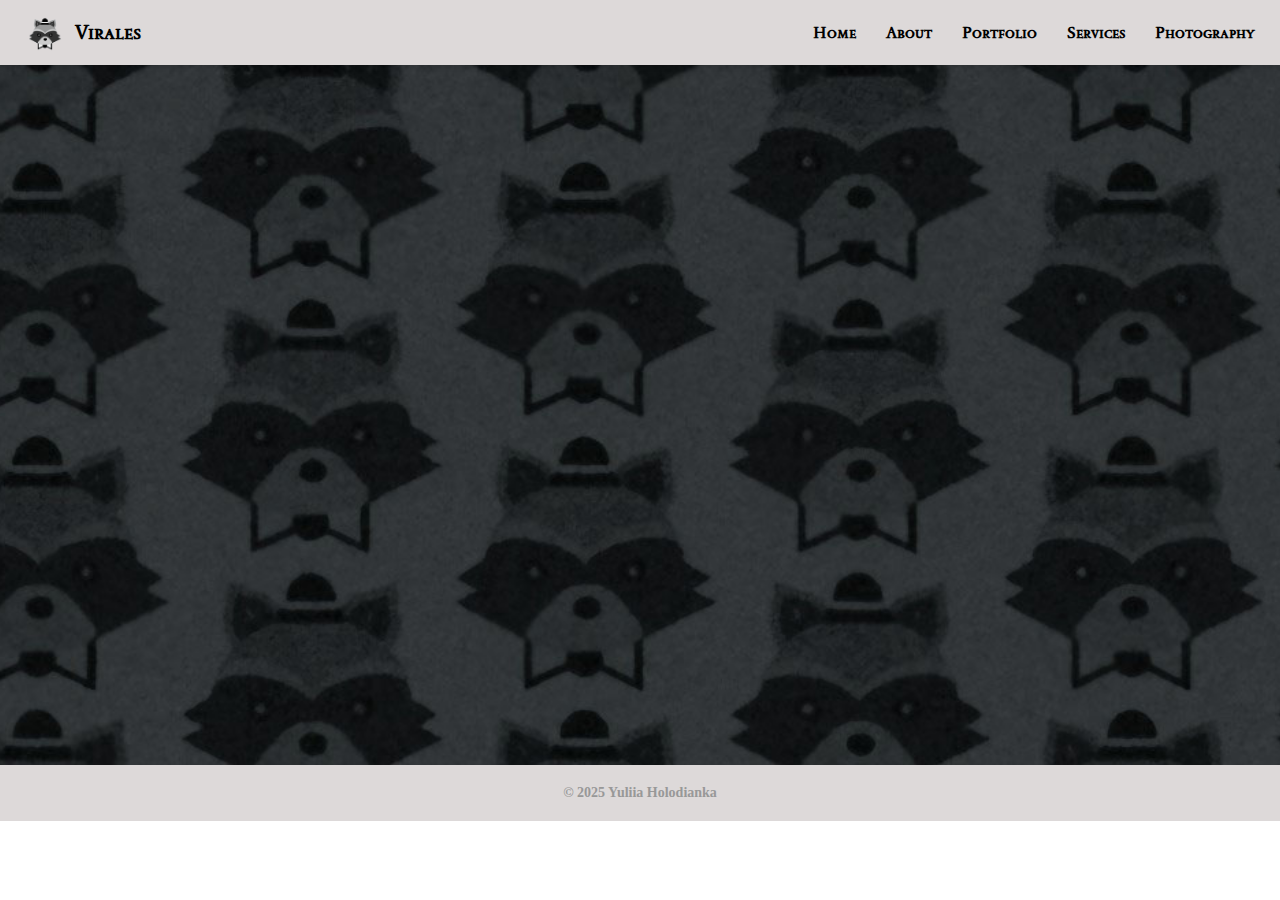
<file: index.html>
<!DOCTYPE html>
<html>
<head>
<title>Yuliia Holodianka</title>
<link rel="stylesheet" href="index.css"/>	
<link rel="preconnect" href="https://fonts.googleapis.com">
<link rel="preconnect" href="https://fonts.gstatic.com" crossorigin>
<link href="https://fonts.googleapis.com/css2?family=Playwrite+HR:wght@100..400&family=Sedan+SC&display=swap" rel="stylesheet">
</head>

<body>
  <div class="topbar">
     <div class="logo">
       <img src="images/logo-Photoroom.png" alt="">
       <h1>Virales</h1>
   </div>
   
  <div class="navigacija">
       <a href="index.html"> Home </a>
       <a href="about.html" >About</a>
       <a href="portfolio.html"> Portfolio </a>
       <a href="services.html" > Services</a>
        <a href="photography.html" > Photography</a>
	 </div>
  </div>
  <input type="checkbox" id="toggle">

  <div class="main">
   <p class="text1">Yuliia Holodianka <br> Graphic Designer & Photographer <br> <sub> (Jen Virales)</sub></p>
   <div class="text2">
    <p>Hi! I’m an aspiring graphic designer and photographer with a passion <br> <span><em>for cartoon-inspired styles.</em></span> I enjoy creating bright, expressive, 
    and modern <br>visuals that capture both personality and emotion. I have experience with <br> <strong>Adobe Photoshop</strong>, <strong>Illustrator</strong>, <strong>Canva</strong>, <strong>Figma</strong>,
     <strong>CapCut</strong>, and <strong>Adobe Premiere</strong>,<br> and I’m currently developing my skills in illustration and digital art. <br>
   For me, every project is a chance to learn, grow, and bring creative ideas <br> to life in my own unique way. </p>
   <img src="images/my_photo.jpg" alt="">
    </div>
   <label for="toggle">More</label>
  </div>

  <footer> <strong>© 2025 Yuliia Holodianka</strong></footer>

</body>
</html>
</file>
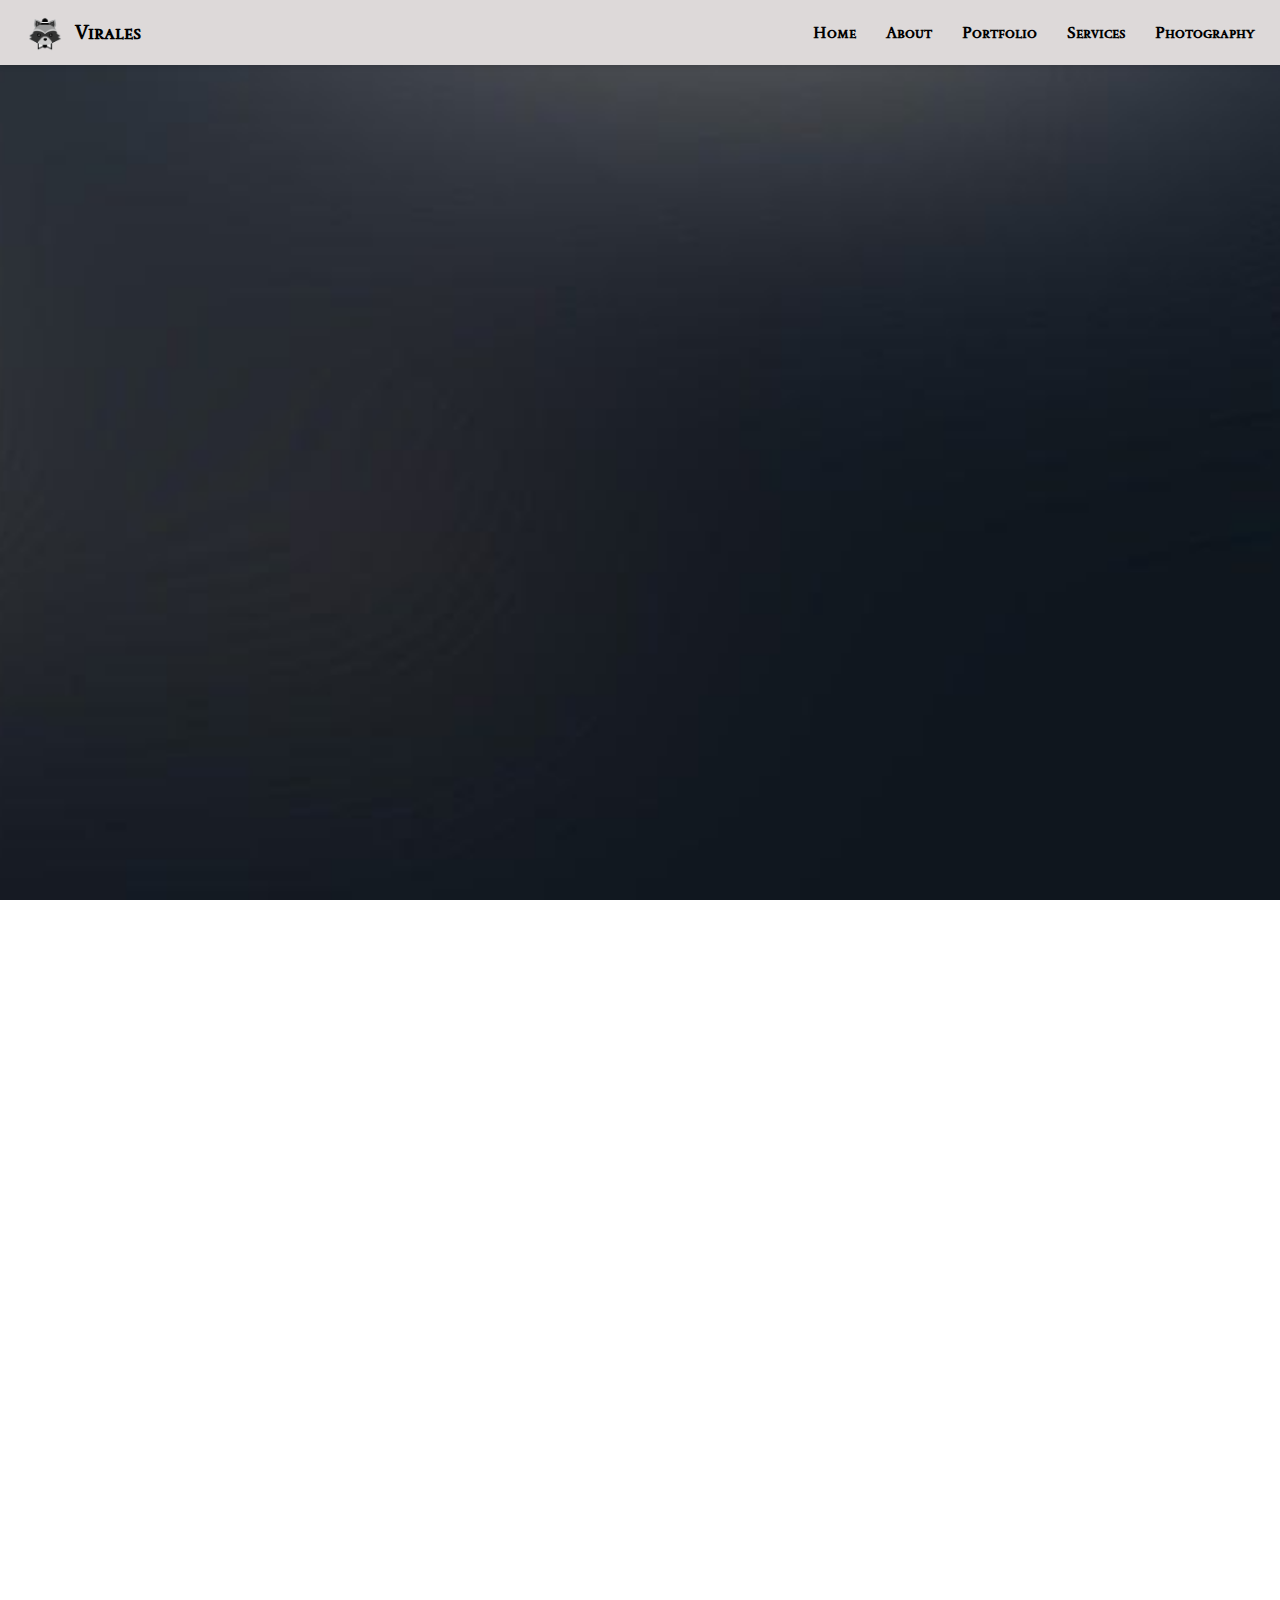
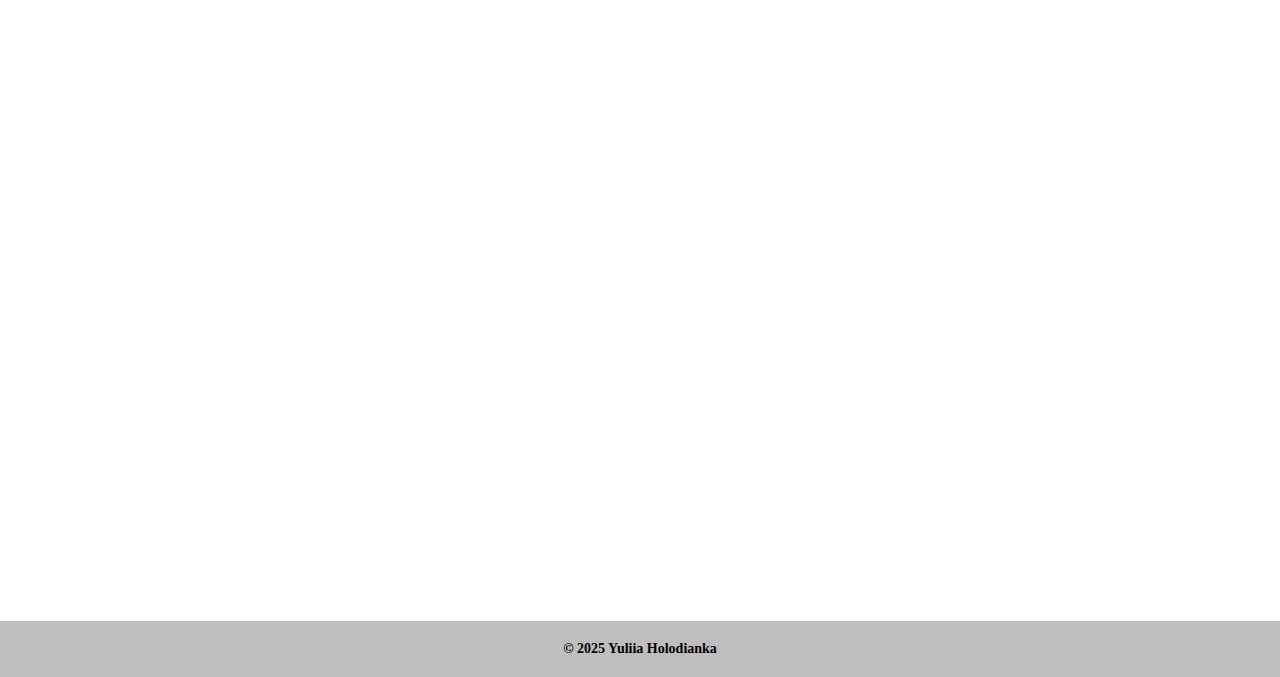
<file: photography.html>
<!DOCTYPE html>
<html>
<head>
<link rel="stylesheet" href="photography.css">
<link rel="preconnect" href="https://fonts.googleapis.com">
<link rel="preconnect" href="https://fonts.gstatic.com" crossorigin>
<link href="https://fonts.googleapis.com/css2?family=Playwrite+HR:wght@100..400&family=Sedan+SC&display=swap" rel="stylesheet">
<title>Virales</title>
</head>
<body>
     <div class="topbar">
     <div class="logo">
       <img src="images/logo-Photoroom.png" alt="">
       <h1>Virales</h1>
   </div>
   
  <div class="navigacija">
       <a href="index.html"> Home </a>
       <a href="about.html" >About</a>
       <a href="portfolio.html"> Portfolio </a>
       <a href="services.html" > Services</a>
        <a href="photography.html" > Photography</a>
	 </div>
  </div>
<section id="photographs">
  <h2>My photographs</h2>
  <p>Every picture tells its own quiet story.</p>

  <table class="gallery">
  <thead>
  <tr>
     <th>Photo</th>
     <th>Title</th>
     <th>Description</th>
      <th>Year</th>
   </tr>
    </thead>
    <tbody>
      <tr>
        <td rowspan="1"><img src="images/photo1.jpg" alt="Unbroken Spirit"></td>
        <td>Unbroken Spirit</td>
        <td>Even through the bars, he sees your soul.</td>
        <td>2025</td>
      </tr>

      <tr>
        <td rowspan="1"><img src="images/photo2.jpg" alt="Moment"></td>
        <td>Moment</td>
        <td>Here and now - a memory paused in time.</td>
        <td>2022</td>
      </tr>

      <tr>
        <td rowspan="1"><img src="images/photo3.jpg" alt="Life"></td>
        <td>Life</td>
        <td>The beauty of life lies in the little, unnoticed things.</td>
        <td>2025</td>
      </tr>

      <tr>
        <td colspan="4">emotions captured in simple details.</td>
      </tr>

    </tbody>
  </table>
</section>

<section class="photos">
<h2>photographs</h2>
<div class="photo1">
<img src="images/photo1.jpg" alt="">
<img src="images/photo2.jpg" alt="">
<img src="images/photo3.jpg" alt="">
<img src="images/photo4.jpg" alt="">
</div>

<div class="photo2">
<img src="images/photo5.jpg" alt="">
<img src="images/photo6.jpg" alt="">
<img src="images/photo7.jpg" alt="">
</div>

</section>

 <footer> <strong>© 2025 Yuliia Holodianka</strong></footer>
 
</body>
</html>
</file>
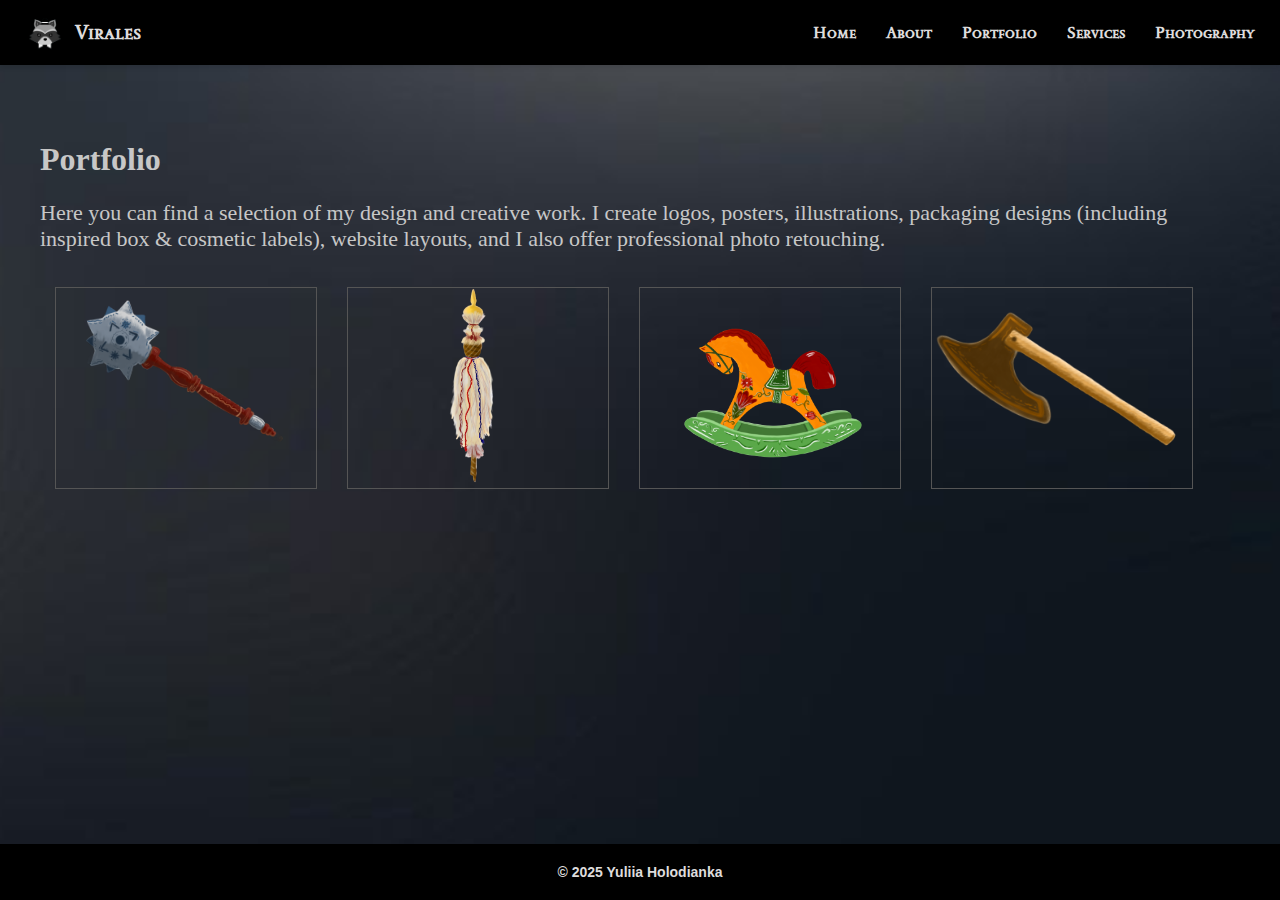
<file: portfolio.html>
<!DOCTYPE html>
<html>
<head>
<title>Yuliia Holodianka</title>
<link rel="stylesheet" href="portfolio.css"/>	
<link rel="preconnect" href="https://fonts.googleapis.com">
<link rel="preconnect" href="https://fonts.gstatic.com" crossorigin>
<link href="https://fonts.googleapis.com/css2?family=Playwrite+HR:wght@100..400&family=Sedan+SC&display=swap" rel="stylesheet">
</head>

<body>
<div class="wrapper">
  <div class="topbar">
     <div class="logo">
       <img src="images/logo-Photoroom.png" alt="">
       <h1>Virales</h1>
   </div>
   
  <div class="navigacija">
       <a href="index.html"> Home </a>
       <a href="about.html" >About</a>
       <a href="portfolio.html"> Portfolio </a>
       <a href="services.html" > Services</a>
        <a href="photography.html" > Photography</a>
	 </div>
  </div>

<section id="portfolio" class="portfolio-section">
    <h2 class="section-title">Portfolio</h2>

    <p class="portfolio-desc">
        Here you can find a selection of my design and creative work.  
        I create logos, posters, illustrations, packaging designs  
        (including inspired box & cosmetic labels),
        website layouts, and I also offer professional photo retouching.
    </p>

   <div class="portfolio-grid">

        <div class="item" data-type="prop">
            <img src="images/2.png" alt="Prop Design 1">
            <div class="overlay">Prop Design 1</div>
        </div>

        <div class="item" data-type="prop">
            <img src="images/7.png" alt="Prop Design 2">
            <div class="overlay">Prop Design 2</div>
        </div>

        <div class="item" data-type="prop">
            <img src="images/8.png" alt="Prop Design 3">
            <div class="overlay">Prop Design 3</div>
        </div>

        <div class="item" data-type="prop">
            <img src="images/9.png" alt="Prop Design 4">
            <div class="overlay">Prop Design 4</div>
        </div>

    </div>
</section>
</div>
<footer> <strong>© 2025 Yuliia Holodianka</strong></footer>
</body>
</html>
</file>
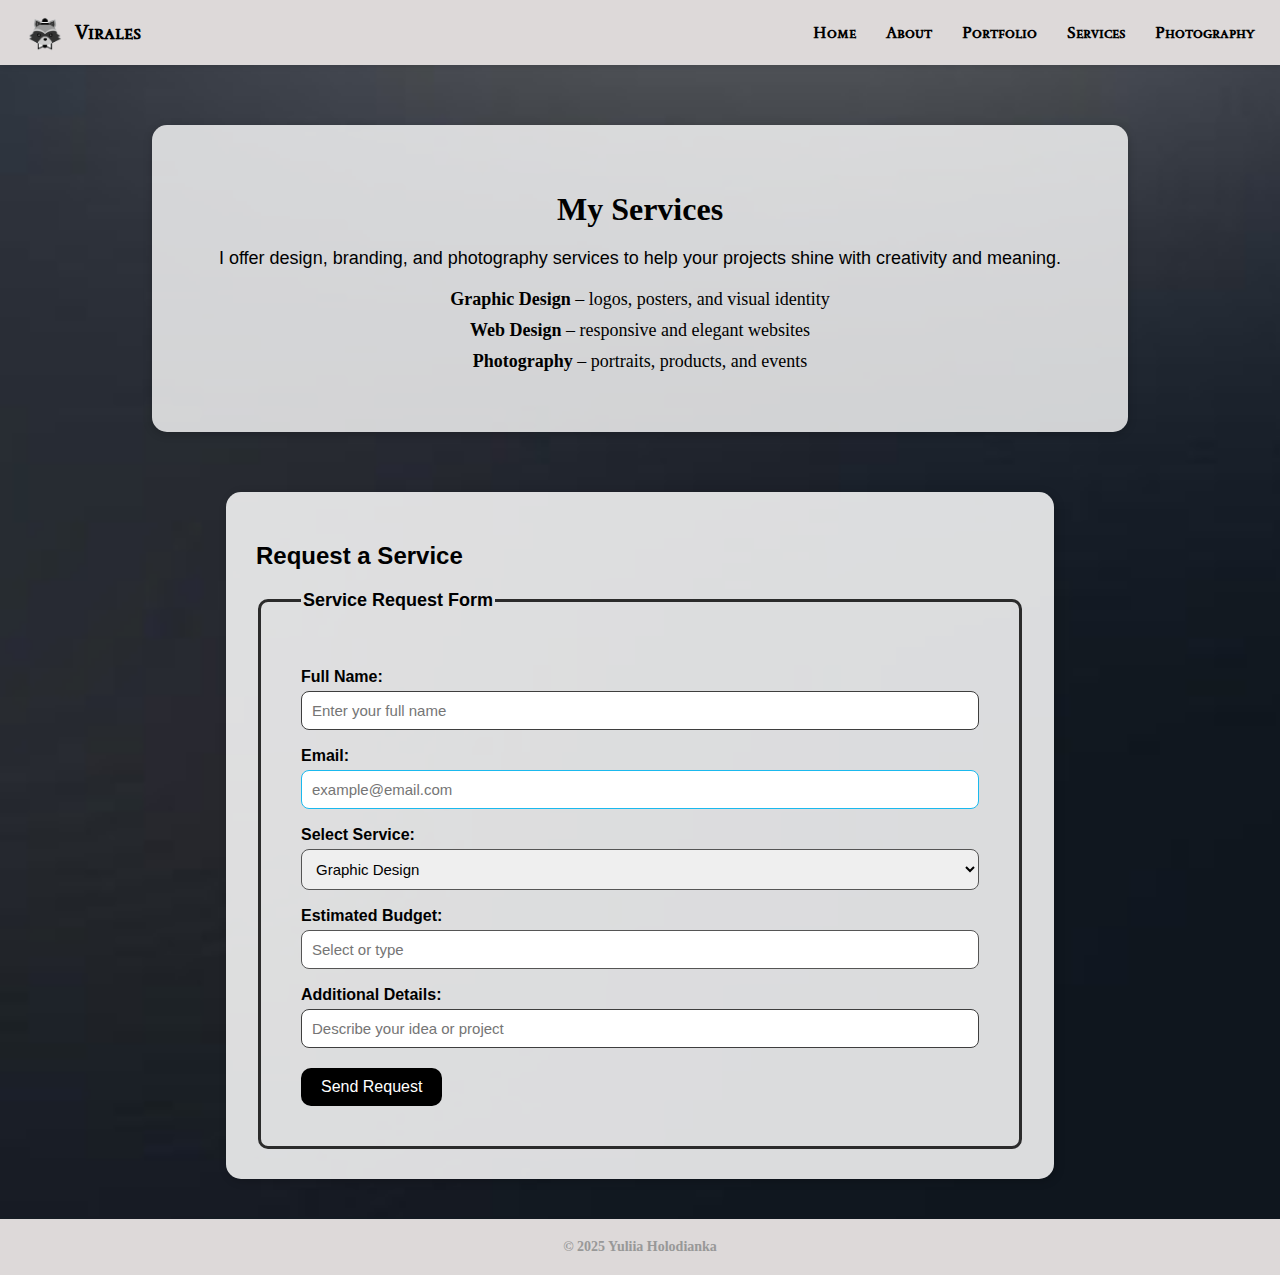
<file: services.html>
<!DOCTYPE html>
<html>
<head>
<link rel="stylesheet" href="services.css">
<link rel="preconnect" href="https://fonts.googleapis.com">
<link rel="preconnect" href="https://fonts.gstatic.com" crossorigin>
<link href="https://fonts.googleapis.com/css2?family=Playwrite+HR:wght@100..400&family=Sedan+SC&display=swap" rel="stylesheet">
<title>Virales | Services</title>
</head>
<body>
<div class="topbar">
     <div class="logo">
       <img src="images/logo-Photoroom.png" alt="">
       <h1>Virales</h1>
   </div>
   
  <div class="navigacija">
       <a href="index.html"> Home </a>
       <a href="about.html" >About</a>
       <a href="portfolio.html"> Portfolio </a>
       <a href="services.html" > Services</a>
        <a href="photography.html" > Photography</a>
	 </div>
  </div>

 <section class="services">
     <h2>My Services</h2>
     <p>I offer design, branding, and photography services to help your projects shine with creativity and meaning.</p>

      <ul class="service-list">
         <li><strong>Graphic Design</strong> – logos, posters, and visual identity</li>
         <li><strong>Web Design</strong> – responsive and elegant websites</li>
         <li><strong>Photography</strong> – portraits, products, and events</li>
     </ul>
 </section>

  <section class="service-form">
     <h2>Request a Service</h2>
     <form action="https://formspree.io/f/xyzbozra" method="POST">
       <fieldset>
         <legend>Service Request Form</legend>

         <label for="fullname">Full Name:</label>
         <input type="text" id="fullname" name="fullname" placeholder="Enter your full name" required>

         <label for="email">Email:</label>
         <input type="email" id="email" name="email" placeholder="example@email.com" required>

         <label for="service">Select Service:</label>
         <select id="service" name="service">
           <option value="design">Graphic Design</option>
           <option value="web">Web Design</option>
           <option value="photo">Photography</option>
         </select>

         <label for="budget">Estimated Budget:</label>
         <input list="budget-range" id="budget" name="budget" placeholder="Select or type">
         <datalist id="budget-range">
           <option value="8–20€">
           <option value="20–60€">
           <option value="60–100€">
           <option value="100–200€">
           <option value="200–500€">
         </datalist>

         <label for="message">Additional Details:</label>
         <input type="text" id="message" name="message" placeholder="Describe your idea or project">

         <button type="submit" value="Send">Send Request</button>
       </fieldset>
     </form>
  </section>

  <footer>
    <strong>© 2025 Yuliia Holodianka</strong>
  </footer>

</body>
</html>
</file>
<file: index.css>
body {
        background-image: url(images/background.jpg);
        background-repeat: no-repeat;
        background-size: cover;
        background-position: center;
        margin: 0;  
        font-family: sans-serif;
        overflow-x: hidden;
        overflow-y: auto;
    }
.topbar{
 background-color: #ddd9d9;
 padding: 7px 25px;
 font-weight: 600;
 font-style: normal;
 font-family: "Sedan SC", serif;
 box-shadow: 0 2px 5px rgba(0,0,0,0.1);
 display: flex;
 justify-content:space-between;
 align-items: center;
}
.logo{
 display: flex;
 align-items: center;
 gap: 10px;
}
.logo img{
width: 40px;
height: 40px;
object-fit: contain;
}
.logo h1{
font-size: 20px;
}

.navigacija{
 display: flex;
 align-items: center;
 gap: 30px;
}
.navigacija a {
 text-decoration: none;
 color: black;
 transition: color 0.3s;
}

.navigacija a:hover {
  color: dimgrey;
}

#toggle {
  display: none;
}

.main {
  height: 700px;
  background-size: cover;
  background-position: center;
  display: flex;
  justify-content: center;
  align-items: center;
  flex-direction: column;
  padding: 0px;
}

.text1 {
  color: rgb(185, 185, 185);
  font-size: 30px;
  text-align: center;
  font-family: 'Times New Roman', Times, serif;
  font-weight: bold;
  opacity: 0;
  transform: translateZ(30px);
 animation: fadeInUp 1s ease-out forwards;
 animation-delay: 0.6s;
}

.text2 {
 display: none;
  align-items: center;
  justify-content: center;
  gap: 40px;
  max-width: 90%;
  margin: 20px auto;
  flex-wrap: nowrap;
 opacity: 0;
 transform: translateZ(30px);
 animation: fadeInUp 0.5s ease-out forwards;
 animation-delay: 0.2s;
}

.text2 p {
  color: rgb(209, 209, 209);
  font-size: 24px;
  text-align: left;
 font-family: 'Times New Roman', Times, serif;

}

.text2 img {
  width: 300px;
  height: auto;
  margin-top: 10px;
  border-radius: 5px;
  box-shadow: 0 4px 8px rgba(0, 0, 0, 0.2);
 
}
.main label {
  padding: 10px 20px;
  font-size: 16px;
  font-family: 'Times New Roman', Times, serif;
  color: black;
  background-color: #ddd9d9;
  border: 2px solid rgb(91, 91, 91);
  border-radius: 30px;
  transition: background-color 0.3s;
  opacity: 0;
 transform: translateZ(30px);
 animation: fadeInUp 1s ease-out forwards;
 animation-delay: 0.6s;
}

.main label:hover {
  background-color: dimgrey;
  color: white;
}

#toggle:checked ~ .main .text1 {
  display: none;
}

#toggle:checked ~ .main .text2 {
  display:flex;
}

@keyframes fadeInUp {
  to {
    opacity: 1;
    transform: translateZ(0);
  }
}

footer {
  padding: 20px;
  color:rgb(152, 152, 152);
  font-size: 14px;
  text-align: center;
  font-family: 'Times New Roman', Times, serif;
  background-color:  #ddd9d9;
}
span {
  color: rgb(254, 72, 72);
}
</file>
<file: photography.css>
body {
        background-image: url(images/background2.jpg);
        background-repeat: no-repeat;
        background-size: cover;
        background-position: center;
        margin: 0;  
        font-family: sans-serif;
        overflow-x: hidden;
        overflow-y: auto;
        background-attachment: fixed;
    }

.topbar{
 background-color: #ddd9d9;
 padding: 7px 25px;
 font-weight: 600;
 font-style: normal;
 font-family: "Sedan SC", serif;
 box-shadow: 0 2px 5px rgba(0,0,0,0.1);
 display: flex;
 justify-content:space-between;
 align-items: center;
}
.logo{
 display: flex;
 align-items: center;
 gap: 10px;
}
.logo img{
width: 40px;
height: 40px;
object-fit: contain;
}
.logo h1{
font-size: 20px;
}

.navigacija{
 display: flex;
 align-items: center;
 gap: 30px;
}
.navigacija a {
 text-decoration: none;
 color: black;
 transition: color 0.3s;
}

.navigacija a:hover {
  color: dimgrey;
}

#photographs {
  max-width: 1000px;
  margin: 60px auto;
  padding: 40px;
  background-color: rgba(221, 221, 221, 0.8);
  border-radius: 15px;
  box-shadow: 0 4px 12px rgba(0,0,0,0.2);
  font-family: "Sedan SC", serif;
  text-align: center;
  opacity: 0;
  transform: translateZ(30px);
  animation: fadeInUp 1s ease-out forwards;
  animation-delay: 0.4s;
}

@keyframes fadeInUp {
  to {
    opacity: 1;
    transform: translateZ(0);
  }
}


#photographs h2 {
  margin-bottom: 15px;
  font-size: 26px;
  font-family: "Sedan SC", serif;
}

.gallery {
  width: 100%;
  border-collapse: collapse; 
  margin-top: 25px;
  border-radius: 12px;
  overflow: hidden;
}

.gallery th {
  background-color: #1e1e1e;
  color: #fff;
  padding: 12px;
  border: 1px solid #6a6969;
  font-size: 15px;
}

.gallery td {
  border: 1px solid #444444;
  padding: 12px;
  vertical-align: middle;
  font-size: 15px;
}

.gallery img {
  width: 120px;
  height: 80px;
  object-fit: cover;
  border-radius: 10px;
  transition: transform 0.3s;
}

.gallery img:hover {
  transform: scale(1.05);
}

.gallery tr:nth-child(odd) {
  background-color: #f7f7f7;
}

.gallery tr:nth-child(even) {
  background-color: #ffffff;
}

.gallery tr:hover {
  background-color: #e7f3ff;
  transition: background-color 0.2s;
}

.photos {
  display: flex;
  align-items: center;
  flex-direction: column;
 gap: 30px;
  margin-top: 20px;
  opacity: 0;
 transform: translateZ(30px);
 animation: fadeInUp 1s ease-out forwards;
 animation-delay: 0.6s;
 margin-bottom: 80px;
}

.photos h2 {
  margin-bottom: 15px;
  font-size: 26px;
  color: #a9a9a9;
  font-family: "Sedan SC", serif;
}

.photo1, .photo2 {
  display: flex;
  gap: 20px;
  flex-wrap: wrap; 
  justify-content: center; 
}

.photos img {
  width: 290px;
  height: 380px;
  object-fit: cover;
  border-radius: 12px;
  box-shadow: 0 4px 8px rgba(0,0,0,0.1);
  transition: transform 0.3s, box-shadow 0.3s, border 0.3s;
  border: 10px solid #a9a9a9; 
}

footer {
  padding: 20px;
  color:rgb(0, 0, 0);
  font-size: 14px;
  text-align: center;
  font-family: 'Times New Roman', Times, serif;
  background-color:  #bebebe;
}
</file>
<file: portfolio.css>
html, body {
    height: 100%;
    margin: 0;
    padding: 0;
    display: flex;
    flex-direction: column;
    background-image: url(images/background2.jpg);
    background-repeat: no-repeat;
    background-size: cover;
    background-position: center;
    background-attachment: fixed;
    font-family: sans-serif;
    overflow-x: hidden;
}

.wrapper {
    flex: 1;
    display: flex;
    flex-direction: column;
}

.topbar{
 background-color: #000000;
 padding: 7px 25px;
 font-weight: 600;
 font-style: normal;
 font-family: "Sedan SC", serif;
 box-shadow: 0 2px 5px rgba(0, 0, 0, 0.1);
 display: flex;
 justify-content:space-between;
 align-items: center;
}
.logo{
 display: flex;
 align-items: center;
 gap: 10px;
}
.logo img{
width: 40px;
height: 40px;
object-fit: contain;
}
.logo h1{
font-size: 20px;
color: rgb(222, 220, 220);
}

.navigacija{
 display: flex;
 align-items: center;
 gap: 30px;
}
.navigacija a {
 text-decoration: none;
 color:rgb(222, 220, 220);
 transition: color 0.3s;
}

.navigacija a:hover {
  color: rgb(73, 73, 73);
}

.item[data-type="prop"] {
    position: relative;
    display: block;
    float: left;
    margin: 15px;
    width: 260px;
    height: 200px;
    border: 1px solid #555;
    overflow: hidden;
}
 
.portfolio-section .portfolio-grid .item[data-type="prop"] img {
    position: relative;
    top: 0;
    left: 0;
    width: 100%;
    height: 100%;
    object-fit: contain;
    display: block;
}

.portfolio-section .portfolio-grid .item[data-type="prop"] .overlay {
    position: absolute;
    top: 0; right: 0; bottom: 0; left: 0;
    background: rgba(0,0,0,0.6);
    color: white;
    text-align: center;
    vertical-align: middle;
    padding-top: 80px;
    opacity: 0;
    transition: opacity 0.3s;
}

.portfolio-section .portfolio-grid .item:hover .overlay {
    opacity: 1;
}

.portfolio-grid::after {
    content: "";
    display: block;
    clear: both;
}

.section-title .portfolio-desc {
    text-align: center;
    margin-bottom: 20px;
}

.portfolio-section {
    margin: 50px auto;
    max-width: 1200px;
}

.portfolio-section h2 {
    color: rgb(199, 199, 199);
    font-size: 32px;
  margin-bottom: 20px;
  font-family: Georgia, 'Times New Roman', Times, serif;
}

.portfolio-section p {
 color: rgb(199, 199, 199);
 font-size: 22px;
  margin-bottom: 20px;
 font-family: Georgia, 'Times New Roman', Times, serif;
}

.text-light {
    color: #dcdcdc;
    text-align: center;
    margin-bottom: 40px;
}

footer {
  padding: 20px;
 color:rgb(222, 220, 220);
  font-size: 14px;
  text-align: center;
  font-family: 'Segoe UI', Tahoma, Geneva, Verdana, sans-serif;
  background-color:  #000000;
}
</file>
<file: services.css>
body {
        background-image: url(images/background2.jpg);
        background-repeat: no-repeat;
        background-size: cover;
        background-position: center;
        margin: 0;  
        font-family: sans-serif;
        overflow-x: hidden;
        overflow-y: auto;
    }
.topbar{
 background-color: #ddd9d9;
 padding: 7px 25px;
 font-weight: 600;
 font-style: normal;
 font-family: "Sedan SC", serif;
 box-shadow: 0 2px 5px rgba(0, 0, 0, 0.1);
 display: flex;
 justify-content:space-between;
 align-items: center;
}
.logo{
 display: flex;
 align-items: center;
 gap: 10px;
}
.logo img{
width: 40px;
height: 40px;
object-fit: contain;
}
.logo h1{
font-size: 20px;
color: black;
}

.navigacija{
 display: flex;
 align-items: center;
 gap: 30px;
}
.navigacija a {
 text-decoration: none;
 color: black;
 transition: color 0.3s;
}

.navigacija a:hover {
  color: dimgrey;
}

.services {
  text-align: center;
  background-color: rgba(255, 255, 255, 0.8);
  margin: 60px auto;
  width: 70%;
  padding: 40px;
  border-radius: 15px;
  box-shadow: 0 2px 10px rgba(0,0,0,0.2);
  
}
.services h2 {
  font-size: 32px;
  margin-bottom: 20px;
  font-family: Georgia, 'Times New Roman', Times, serif;
}

.services p {
  font-size: 18px;
  font-family: Arial, Helvetica, sans-serif;
}

.service-list {
  list-style: none;
  margin: 20px 0;
  padding: 0;
  font-family: Georgia, 'Times New Roman', Times, serif;
}

.service-list li {
  margin: 10px 0;
  font-size: 18px;
}

.service-form {
  width: 60%;
  margin: 40px auto;
  background-color: rgba(255,255,255,0.85);
  padding: 30px;
  border-radius: 15px;
  box-shadow: 2px 2px 10px rgba(0,0,0,0.2);
}

fieldset {
  border: 3px solid #2b2b2b;
  border-radius: 10px;
  padding: 40px;
}

legend {
  font-weight: bold;
  font-size: 18px;
}

label {
  display: block;
  margin-top: 17px;
  font-weight: 600;
}

input, select, textarea {
  width: 100%;
  padding: 10px;
  margin-top: 5px;
  border-radius: 8px;
  border: 1px solid #555;
  font-size: 15px;
  box-sizing: border-box; 
}

input:focus, select:focus {
  outline: none;
  border-color: #1a8bee;
  box-shadow: 0 0 5px #1a92ee;
}

button {
  margin-top: 20px;
  padding: 10px 20px;
  background-color: #000;
  color: white;
  border: none;
  border-radius: 10px;
  cursor: pointer;
  font-size: 16px;
  font-family: Arial, Helvetica, sans-serif;
}

button:hover {
  border: 2px solid #525252;
  background-color: #bbbbbb;
  color: black;
  transition: 0.3s;
}

input[type="email"] {
  border: 1.5px solid #1ab9ee;
}

input[type="text"] {
  border: 1.5px solid #3e3e3e;
}

select[name="service"] {
  background-color: #efefef;
}

footer {
  padding: 20px;
  color:rgb(152, 152, 152);
  font-size: 14px;
  text-align: center;
  font-family: 'Times New Roman', Times, serif;
  background-color:  #ddd9d9;
}
</file>
